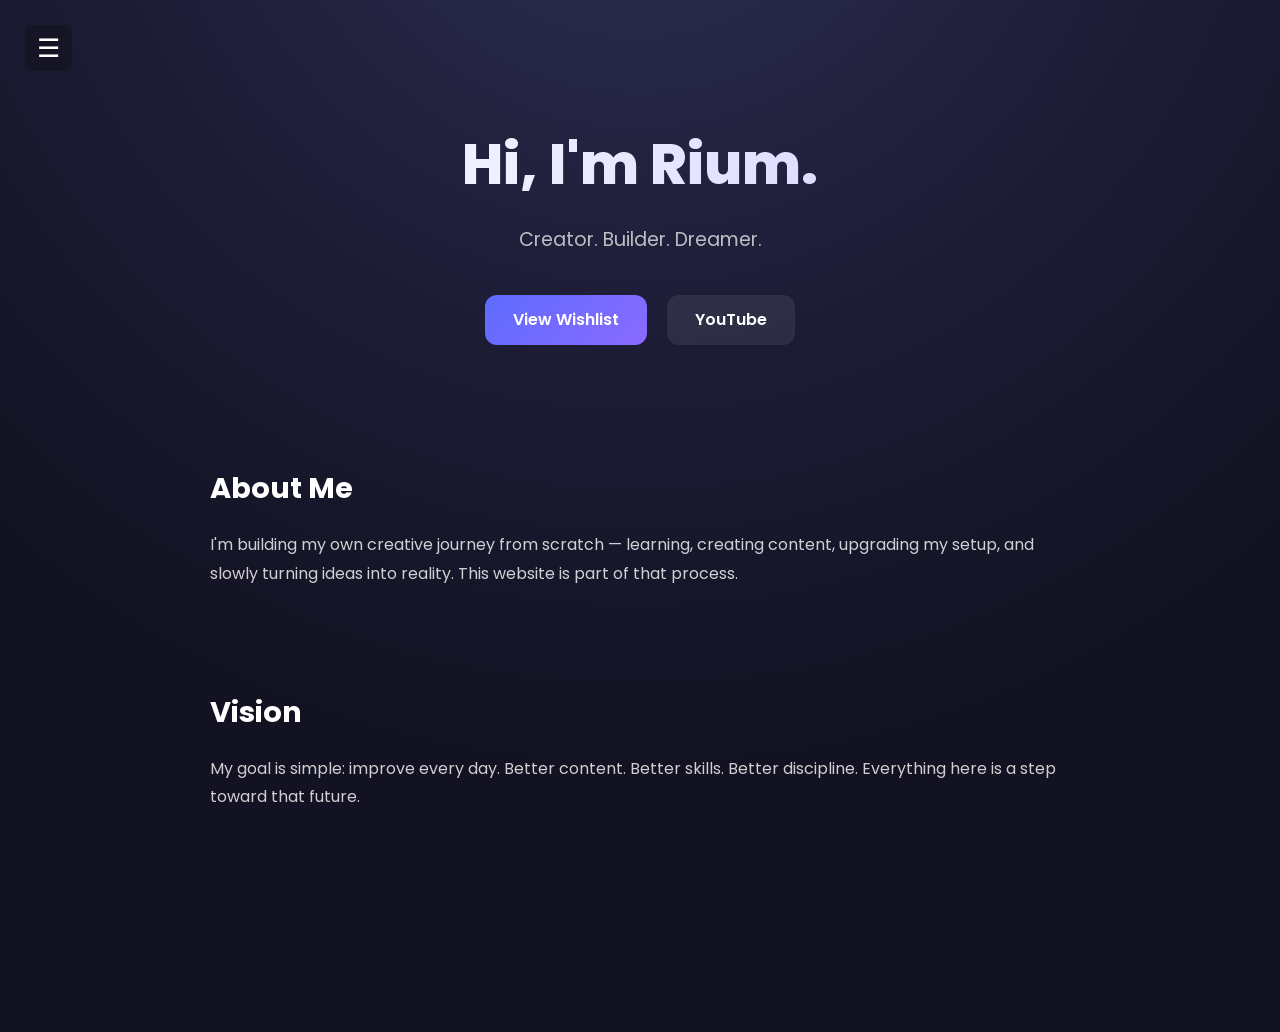
<file: index.html>
<!DOCTYPE html>
<html lang="en">
<head>
    <meta charset="UTF-8">
    <meta name="viewport" content="width=device-width, initial-scale=1.0">
    <title>Rium</title>
    <link href="https://fonts.googleapis.com/css2?family=Poppins:wght@300;400;600;800&display=swap" rel="stylesheet">
    <link rel="stylesheet" href="style.css">
</head>
<body>

<button class="menu-toggle" id="menuToggle">☰</button>
<div class="sidebar-overlay" id="sidebarOverlay"></div>

<aside class="sidebar" id="sidebar">
    <h2 class="logo">Rium</h2>
    <nav>
        <a href="index.html" class="active">Home</a>
        <a href="wishlist.html">Wishlist</a>
        <a href="#">YouTube</a>
        <a href="#">Portfolio</a>
    </nav>
</aside>

<main class="content home-page">

    <!-- HERO -->
    <section class="home-hero">
        <h1>Hi, I'm Rium.</h1>
        <p class="tagline">
            Creator. Builder. Dreamer.
        </p>

        <div class="home-buttons">
            <a href="wishlist.html" class="primary-btn">View Wishlist</a>
            <a href="#" class="secondary-btn">YouTube</a>
        </div>
    </section>

    <!-- ABOUT -->
    <section class="home-section">
        <h2>About Me</h2>
        <p>
            I'm building my own creative journey from scratch — learning,
            creating content, upgrading my setup, and slowly turning ideas into reality.
            This website is part of that process.
        </p>
    </section>

    <!-- VISION -->
    <section class="home-section">
        <h2>Vision</h2>
        <p>
            My goal is simple: improve every day.
            Better content. Better skills. Better discipline.
            Everything here is a step toward that future.
        </p>
    </section>

</main>

<script src="script.js"></script>
</body>
</html>
</file>
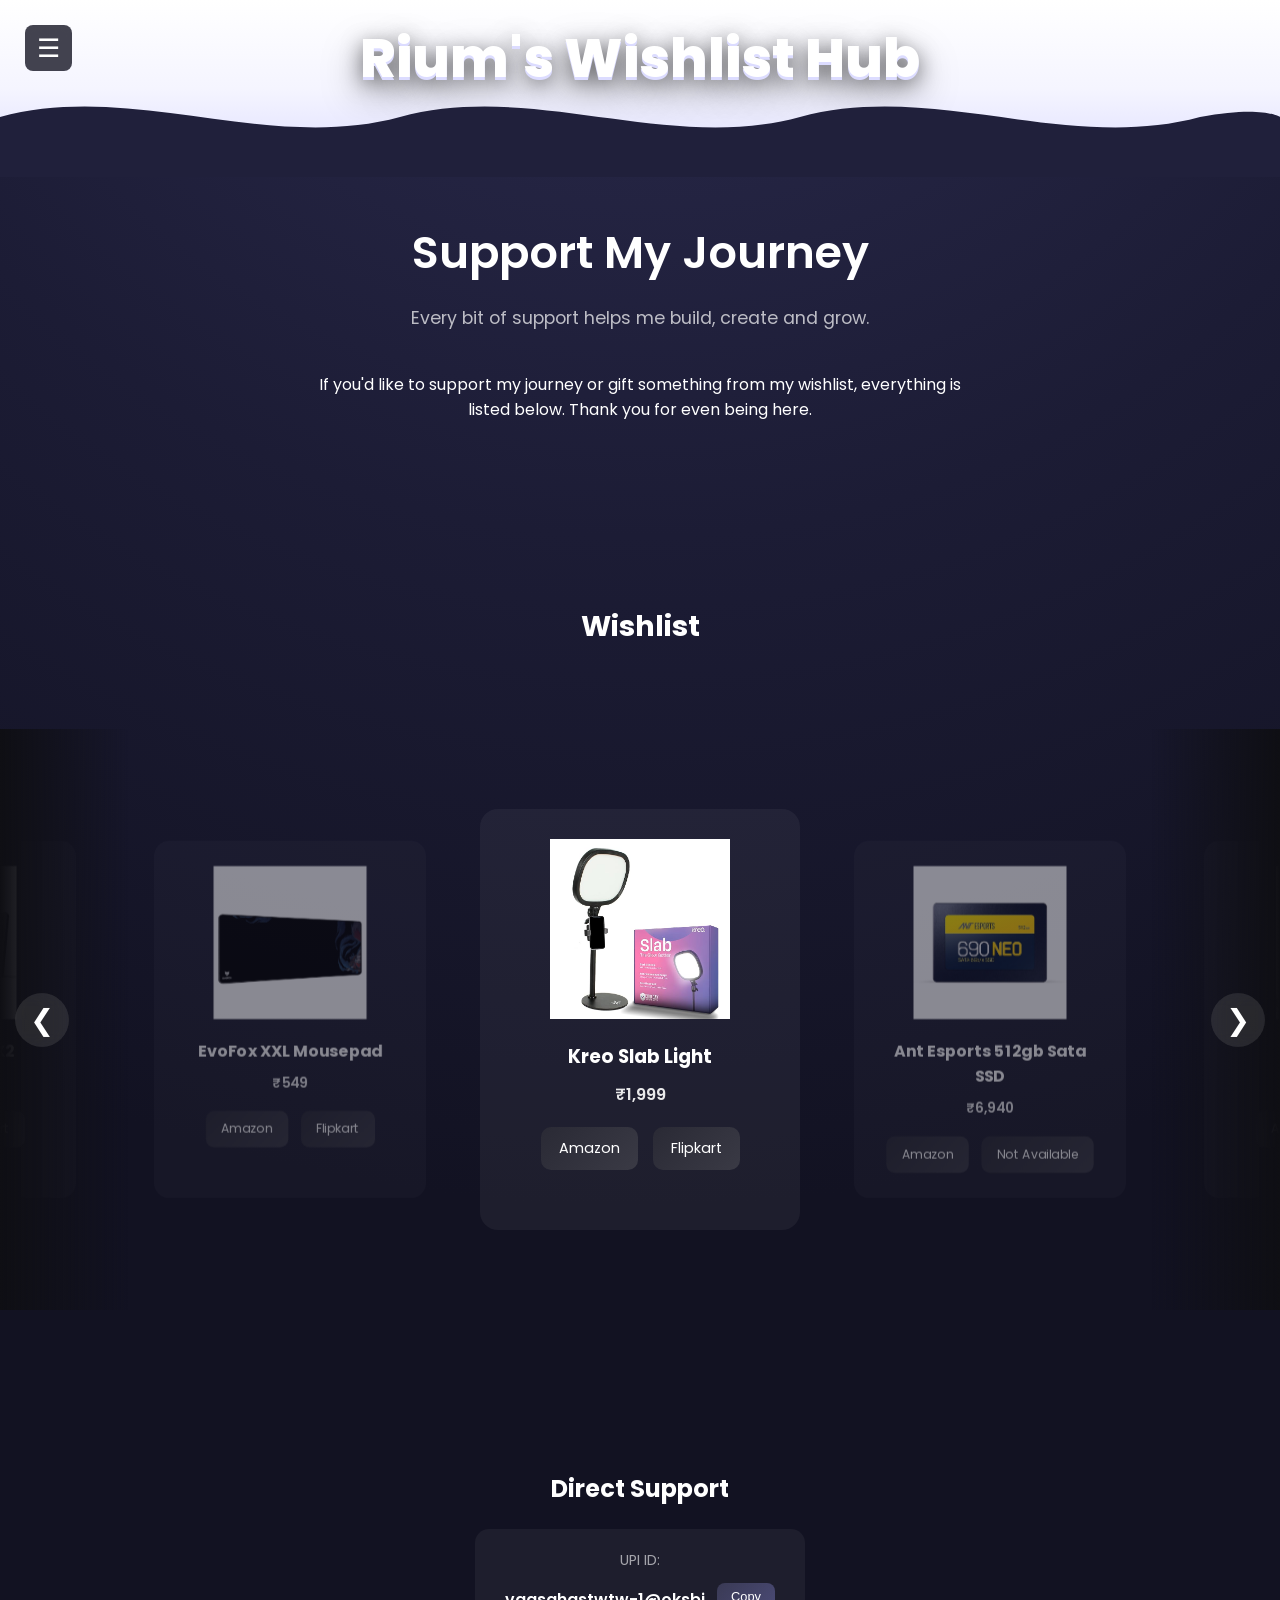
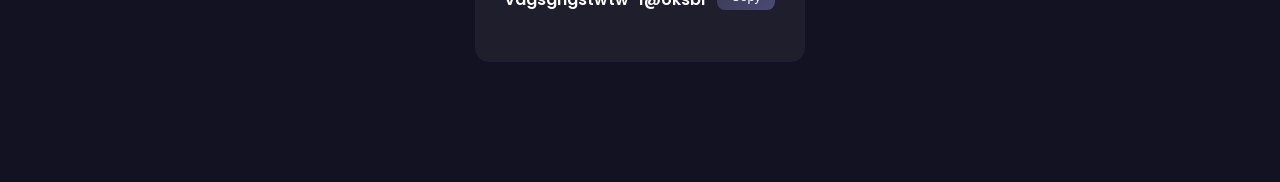
<file: wishlist.html>
<!DOCTYPE html>
<html lang="en">
<head>
    <meta charset="UTF-8">
    <meta name="viewport" content="width=device-width, initial-scale=1.0">
    <title>Rium's Wishlist Hub</title>

    <meta name="description" content="Support Rium's creative journey. Wishlist and direct support options available.">

    <link href="https://fonts.googleapis.com/css2?family=Poppins:wght@300;400;600&display=swap" rel="stylesheet">
    <link rel="stylesheet" href="style.css">
</head>

<body>

    <button class="menu-toggle" id="menuToggle">☰</button>

<div class="sidebar-overlay" id="sidebarOverlay"></div>

<aside class="sidebar" id="sidebar">
    <h2 class="logo">Rium</h2>
    <nav>
        <a href="index.html">Home</a>
        <a href="wishlist.html">Wishlist</a>
        <a href="#">YouTube</a>
        <a href="#">Portfolio</a>
    </nav>
</aside>

<!-- ===== HEADER (FULL WIDTH) ===== -->
<header class="site-header">
    <h1>Rium's Wishlist Hub</h1>

    <svg class="wave" viewBox="0 0 1440 200" preserveAspectRatio="none">
        <path fill="currentColor" d="
            M0,100 
            C150,40 300,160 450,100 
            C600,40 750,160 900,100 
            C1050,40 1200,160 1350,100 
            C1420,80 1440,100 1440,100
            L1440,200 
            L0,200 
            Z">
        </path>
    </svg>
</header>

<main>

    <!-- ===== HERO + INTRO (CENTERED) ===== -->
    <div class="container">

        <section class="hero">
            <h2>Support My Journey</h2>
            <p>Every bit of support helps me build, create and grow.</p>
        </section>

        <section class="intro">
            <p>
                If you'd like to support my journey or gift something from my wishlist,
                everything is listed below. Thank you for even being here.
            </p>
        </section>

    </div>


    <!-- ===== WISHLIST (FULL WIDTH CAROUSEL) ===== -->
    <section class="wishlist">

        <!-- Title centered -->
        <div class="container">
            <h2>Wishlist</h2>
        </div>

        <!-- Carousel full width -->
        <div class="carousel-container">
            <button class="arrow left">&#10094;</button>

            <div class="carousel-track">

                <div class="card">
    <img src="images/Kreo slab light.jpg" alt="Kreo SLab Light">
    <h3>Kreo Slab Light</h3>
    <p class="price">₹1,999</p>
    <div class="card-buttons">
        <a href="https://amzn.in/d/09AaaJld" target="_blank" rel="noopener noreferrer">Amazon</a>
        <a href="https://dl.flipkart.com/s/zazI7KuuuN" target="_blank" rel="noopener noreferrer">Flipkart</a>

    </div>
</div>

<div class="card">
    <img src="images/Ant Esports 512gb Sata SSD.jpg" alt="Ant Esports 512gb Sata SSD">
    <h3>Ant Esports 512gb Sata SSD</h3>
    <p class="price">₹6,940</p>
    <div class="card-buttons">
        <a href="https://amzn.in/d/07KUwejp" target="_blank" rel="noopener noreferrer">Amazon</a>
        <a href="#" class="disabled">Not Available</a>

    </div>
</div>


                <div class="card">
    <img src="images/BSC Trimmer.jpg" alt="BSC Trimmer">
    <h3>BSC Trimmer</h3>
    <p class="price">₹695</p>
    <div class="card-buttons">
        <a href="https://amzn.in/d/0gvyK3M8" target="_blank" rel="noopener noreferrer">Amazon</a>
        <a href="https://dl.flipkart.com/s/zajmtvuuuN" target="_blank" rel="noopener noreferrer">Flipkart</a>

    </div>
</div>


                <div class="card">
    <img src="images/mountup monitor arm.jpg" alt="MountUp Monitor Arm">
    <h3>MountUp Monitor Arm</h3>
    <p class="price">₹2,999</p>
    <div class="card-buttons">
        <a href="https://amzn.in/d/072J6yws" target="_blank" rel="noopener noreferrer">Amazon</a>
        <a href="#" class="disabled">Not Available</a>
    </div>
</div>


                <div class="card">
    <img src="images/fifine k669b microphone.jpg" alt="FIFINE K669B Microphone">
    <h3>FIFINE K669B Mic</h3>
    <p class="price">₹2,790</p>
    <div class="card-buttons">
        <a href="https://amzn.in/d/07ovGMdM" target="_blank" rel="noopener noreferrer">Amazon</a>
        <a href="https://dl.flipkart.com/s/7!XWo6NNNN" target="_blank" rel="noopener noreferrer">Flipkart</a>
    </div>
</div>


               <div class="card">
    <img src="images/razer blackshark v2 x headphones.jpg" alt="Razer Blackshark V2 X">
    <h3>Razer Blackshark V2 X</h3>
    <p class="price">₹4,499</p>
    <div class="card-buttons">
        <a href="https://amzn.in/d/0hzmNQyw" target="_blank" rel="noopener noreferrer">Amazon</a>
        <a href="#" class="disabled">Not Available</a>
    </div>
</div>


                <div class="card">
    <img src="images/iqoo 15.jpg" alt="iQOO 15 16GB 512GB">
    <h3>iQOO 15 (16GB / 512GB)</h3>
    <p class="price">₹79,999</p>
    <div class="card-buttons">
        <a href="https://amzn.in/d/0auwZ6Yh" target="_blank" rel="noopener noreferrer">Amazon</a>
        <a href="https://dl.flipkart.com/s/zTsOwsuuuN" target="_blank" rel="noopener noreferrer">Flipkart</a>
    </div>
</div>

            <div class="card">
    <img src="images/astride office chair.jpg" alt="Astride Office Chair">
    <h3>Astride Office Chair</h3>
    <p class="price">₹4,999</p>
    <div class="card-buttons">
        <a href="https://amzn.in/d/06FuKDm0" target="_blank" rel="noopener noreferrer">Amazon</a>
        <a href="https://dl.flipkart.com/s/zURNzCuuuN" target="_blank" rel="noopener noreferrer">Flipkart</a>

    </div>
</div>
             
              <div class="card">
    <img src="images/Kreo owl full hd webcam.jpg" alt="Kreo Owl Full HD Webcam">
    <h3>Kreo Owl FHD Webcam</h3>
    <p class="price">₹3,799</p>
    <div class="card-buttons">
       <a href="https://amzn.in/d/06jzvFdo" target="_blank" rel="noopener noreferrer">Amazon</a>
       <a href="https://dl.flipkart.com/s/7I8qpLNNNN" target="_blank" rel="noopener noreferrer">Flipkart</a>

    </div>
</div>

              <div class="card">
    <img src="images/hyper x pulsefire haste 2 core mouse.jpg" alt="HyperX Pulsefire Haste 2 Core">
    <h3>HyperX Pulsefire Haste 2</h3>
    <p class="price">₹3,690</p>
    <div class="card-buttons">
        <a href="https://amzn.in/d/0cAlEpp3" target="_blank" rel="noopener noreferrer">Amazon</a>
        <a href="#" class="disabled">Not Available</a>
    </div>
</div>

               <div class="card">
    <img src="images/evofox katana x2 keyboard.jpg" alt="EvoFox Katana X2 Keyboard">
    <h3>EvoFox Katana X2</h3>
    <p class="price">₹1,899</p>
    <div class="card-buttons">
       <a href="https://amzn.in/d/0eO4UZ2t" target="_blank" rel="noopener noreferrer">Amazon</a>
       <a href="https://dl.flipkart.com/s/zU7hxhuuuN" target="_blank" rel="noopener noreferrer">Flipkart</a>

    </div>
</div>
            
             <div class="card">
    <img src="images/evofox xxl mosuepad.jpg" alt="EvoFox XXL Mousepad">
    <h3>EvoFox XXL Mousepad</h3>
    <p class="price">₹549</p>
    <div class="card-buttons">
        <a href="https://amzn.in/d/0cxdEtBg" target="_blank" rel="noopener noreferrer">Amazon</a>
        <a href="https://dl.flipkart.com/s/zUWdyCuuuN" target="_blank" rel="noopener noreferrer">Flipkart</a>

    </div>
</div>

            </div>

            <button class="arrow right">&#10095;</button>
        </div>

    </section>


    <!-- ===== DONATION (CENTERED AGAIN) ===== -->
    <div class="container">
        
        <section class="donation">
    <h2>Direct Support</h2>
    <div class="donation-box">
        <p>UPI ID:</p>

        <div class="upi-wrapper">
            <span id="upi-id">vagsghgstwtw-1@oksbi</span>
            <button id="copy-btn">Copy</button>
        </div>

        <div id="copy-feedback">Copied!</div>
    </div>
</section>

    </div>

</main>

<script src="script.js"></script>

</body>
</html>
</file>
<file: style.css>
/* ======= LAYOUT ======= */

.layout {
    display: flex;
    min-height: 100vh;
}

.sidebar {
    width: 240px;
    background: #141422;
    padding: 40px 20px;
    display: flex;
    flex-direction: column;
}

.logo {
    margin-bottom: 40px;
    font-size: 1.4rem;
}

.sidebar nav {
    display: flex;
    flex-direction: column;
    gap: 20px;
}

.sidebar nav a {
    text-decoration: none;
    color: white;
    opacity: 0.8;
    transition: 0.3s;
}

.sidebar nav a:hover {
    opacity: 1;
    transform: translateX(5px);
}

.content {
    flex: 1;
    padding: 60px;
}


/* Base Reset */
* {
    box-sizing: border-box;
    margin: 0;
    padding: 0;
}

/* Body */
body {
    font-family: 'Poppins', sans-serif;
    background:
        radial-gradient(circle at 50% -20%, #2f2f55 0%, #1c1c35 40%, #121222 70%),
        linear-gradient(to bottom, #0f0f14, #0a0a12);
    background-color: #0f0f14;
    color: white;
    line-height: 1.6;
}


/* Container */
.container {
    max-width: 1100px;
    margin: auto;
    padding: 40px 20px;
}

/* Header */
.site-header {
    position: relative;
    text-align: center;
    padding: 40px 10px 50px 10px;

    background: linear-gradient(
        180deg,
        #ffffff 0%,
        #f5f5ff 50%,
        #e5e5ff 80%
    );
}

.site-header h1 {
    font-size: 3.4rem;
    font-weight: 800;
    position: relative;
    top: -25px;

    text-shadow:
        0 3px 0 #dcdcff,
        0 6px 20px rgba(0,0,0,0.5),
        0 15px 40px rgba(0,0,0,0.4);
}

.wave {
    position: absolute;
    bottom: 0;
    left: 0;
    width: 100%;
    height: 120px;
}

/* Hero */
.hero {
    text-align: center;
    margin-bottom: 40px;
}

.hero h2 {
    font-size: 2.8rem;
    font-weight: 600;
    margin-bottom: 15px;
}

.hero p {
    font-size: 1.1rem;
    opacity: 0.7;
}

/* Intro */
.intro {
    text-align: center;
    max-width: 650px;
    margin: 40px auto 100px auto;
    opacity: 0.8;
}

/* Wishlist Section */
.wishlist {
    text-align: center;
    margin-bottom: 120px;
}

.wishlist h2 {
    margin-bottom: 40px;
    font-size: 1.8rem;
}

/* Wishlist Grid */
.wishlist-grid {
    display: flex;
    justify-content: center;
    flex-wrap: wrap;
    gap: 30px;
}

/* Card */
.card {
    background: rgba(255, 255, 255, 0.05);
    backdrop-filter: blur(12px);
    padding: 30px;
    width: 320px;
    border-radius: 18px;
    transition: all 0.3s ease;
}

.card:hover {
    transform: translateY(-10px);
    box-shadow: 0 20px 40px rgba(0, 0, 0, 0.5);
}

.card h3 {
    margin-bottom: 10px;
}

.price {
    margin-bottom: 20px;
    font-weight: 600;
    opacity: 0.9;
}

/* Buttons */
.card-buttons {
    display: flex;
    justify-content: center;
    gap: 15px;
}

.card-buttons a {
    padding: 10px 18px;
    background: linear-gradient(135deg, #2a2a35, #3a3a45);
    color: white;
    text-decoration: none;
    border-radius: 10px;
    transition: all 0.3s ease;
    font-size: 0.9rem;
}

.card-buttons a:hover {
    transform: scale(1.07);
    background: linear-gradient(135deg, #3a3a45, #4a4a55);
}

/* Donation Section */
.donation {
    text-align: center;
    margin-bottom: 80px;
}

.donation h2 {
    margin-bottom: 20px;
}

.donation-box {
    display: inline-block;
    padding: 20px 30px;
    background: rgba(255, 255, 255, 0.05);
    border-radius: 14px;
    backdrop-filter: blur(10px);
}

.donation-box p {
    font-size: 0.9rem;
    opacity: 0.6;
}

.donation-box span {
    display: block;
    margin-top: 5px;
    font-weight: 600;
}

/* Footer */
footer {
    text-align: center;
    opacity: 0.6;
    font-size: 0.9rem;
}

/* Smooth Fade Animation */
@keyframes fadeInUp {
    from {
        opacity: 0;
        transform: translateY(25px);
    }
    to {
        opacity: 1;
        transform: translateY(0);
    }
}

section {
    animation: fadeInUp 0.8s ease forwards;
}

html {
    scroll-behavior: smooth;
     scroll-padding-top: 120px;
}

.carousel-container {
    position: relative;
    overflow: hidden;
    padding: 80px 0;
}

.carousel-track {
    display: flex;
    gap: 30px;
    transition: transform 0.4s ease;
    
}

.carousel-track .card {
    flex: 0 0 320px;
    opacity: 0.5;
    transform: scale(0.85);
    transition: all 0.5s ease;
}

.carousel-track .card.active {
    opacity: 1;
    transform: scale(1);
}

.carousel-track {
    cursor: grab;
}

.carousel-track:active {
    cursor: grabbing;
}


/* Arrows */
.arrow {
    position: absolute;
    top: 50%;
    transform: translateY(-50%);
    background: rgba(255,255,255,0.1);
    border: none;
    color: white;
    font-size: 2rem;
    padding: 10px 15px;
    cursor: pointer;
    border-radius: 50%;
    backdrop-filter: blur(8px);
    transition: all 0.3s ease;
    z-index: 5;
}

.arrow:hover {
    background: rgba(255,255,255,0.2);
}

.arrow.left {
    left: 15px;
}

.arrow.right {
    right: 15px;
}

.arrow {
    font-size: 1.8rem;
}

.carousel-container::before,
.carousel-container::after {
    content: "";
    position: absolute;
    top: 0;
    width: 10%;
    height: 100%;
    z-index: 2;
    pointer-events: none;
}

.carousel-container::before {
    left: 0;
    background: linear-gradient(
        to right,
        rgba(15,15,20,1),
        rgba(15,15,20,0)
    );
}

.carousel-container::after {
    right: 0;
    background: linear-gradient(
        to left,
        rgba(15,15,20,1),
        rgba(15,15,20,0)
    );
}


@media (max-width: 768px) {
    .carousel-container::before,
    .carousel-container::after {
        width: 50px;
    }
}

.site-header svg {
    position: absolute;
    bottom: 0;
    left: 0;
    width: 100%;
    height: 120px;
    color: #20203b;
}

.card img {
    width: 100%;
    height: 180px;
    object-fit: contain;
    margin-bottom: 15px;
}

.upi-wrapper {
    display: flex;
    align-items: center;
    justify-content: center;
    gap: 12px;
    margin-top: 10px;
}

#copy-btn {
    padding: 6px 14px;
    font-size: 0.8rem;
    border: none;
    border-radius: 8px;
    background: linear-gradient(135deg, #3a3a55, #4a4a75);
    color: white;
    cursor: pointer;
    transition: all 0.25s ease;
}

#copy-btn:hover {
    transform: scale(1.05);
    background: linear-gradient(135deg, #4a4a75, #5a5a95);
}

#copy-feedback {
    margin-top: 8px;
    font-size: 0.85rem;
    opacity: 0;
    transition: opacity 0.3s ease;
    color: #9effc7;
}

/* ===== COLLAPSIBLE SIDEBAR ===== */

.menu-toggle {
    position: fixed;
    top: 25px;
    left: 25px;
    font-size: 1.6rem;
    background: rgba(20,20,35,0.8);
    color: white;
    border: none;
    border-radius: 8px;
    padding: 8px 12px;
    cursor: pointer;
    z-index: 1100;
    backdrop-filter: blur(10px);
}

.sidebar {
    position: fixed;
    top: 0;
    left: -260px;
    width: 240px;
    height: 100vh;
    background: #141422;
    padding: 60px 25px;
    transition: left 0.3s ease;
    z-index: 1200;
    display: flex;
    flex-direction: column;
}

.sidebar.active {
    left: 0;
}

.sidebar .logo {
    margin-bottom: 40px;
}

.sidebar nav {
    display: flex;
    flex-direction: column;
    gap: 20px;
}

.sidebar nav a {
    text-decoration: none;
    color: white;
    opacity: 0.8;
    transition: 0.3s;
}

.sidebar nav a:hover {
    opacity: 1;
    transform: translateX(6px);
}

.sidebar-overlay {
    position: fixed;
    inset: 0;
    background: rgba(0,0,0,0.5);
    opacity: 0;
    pointer-events: none;
    transition: 0.3s;
    z-index: 1150;
}

.sidebar-overlay.active {
    opacity: 1;
    pointer-events: all;
}

.sidebar nav a.active {
    opacity: 1;
    font-weight: 600;
}

/* ========================= */
/* HOME PAGE */
/* ========================= */

.home-page {
    max-width: 900px;
    margin: auto;
    padding: 120px 20px;
}

.home-hero {
    text-align: center;
    margin-bottom: 120px;
}

.home-hero h1 {
    font-size: 3.5rem;
    font-weight: 800;
    margin-bottom: 15px;

    background: linear-gradient(90deg, #ffffff, #cfcfff);
    background-clip: text;
    -webkit-background-clip: text;

    color: transparent;
}

.tagline {
    font-size: 1.2rem;
    opacity: 0.7;
    margin-bottom: 40px;
}

.home-buttons {
    display: flex;
    justify-content: center;
    gap: 20px;
}

.primary-btn,
.secondary-btn {
    padding: 12px 28px;
    border-radius: 12px;
    text-decoration: none;
    font-weight: 600;
    transition: 0.3s ease;
}

.primary-btn {
    background: linear-gradient(135deg, #5f6bff, #8a6bff);
    color: white;
}

.primary-btn:hover {
    transform: translateY(-4px);
    box-shadow: 0 10px 25px rgba(100,100,255,0.4);
}

.secondary-btn {
    background: rgba(255,255,255,0.08);
    color: white;
}

.secondary-btn:hover {
    background: rgba(255,255,255,0.15);
}

.home-section {
    margin-bottom: 100px;
}

.home-section h2 {
    margin-bottom: 20px;
    font-size: 1.8rem;
}

.home-section p {
    opacity: 0.8;
    line-height: 1.8;
}
</file>
